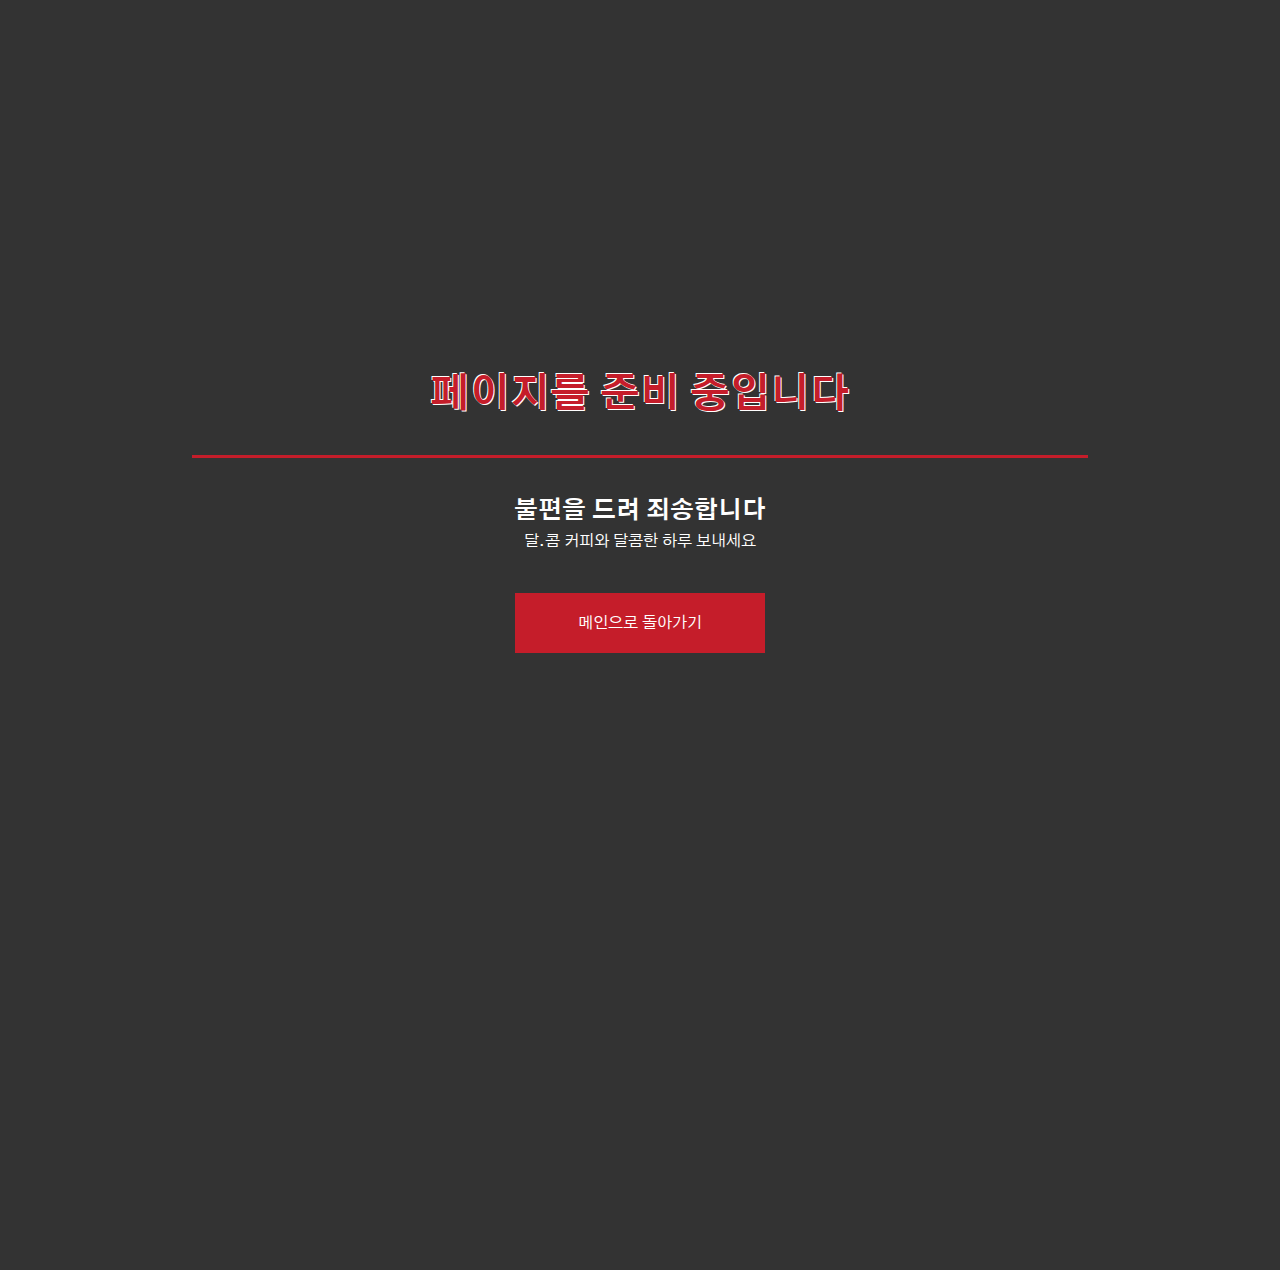
<file: sorry.html>
<!DOCTYPE html>
<html lang="ko">
<head>
	<meta name="description" content="dal.komm 커피 공식 웹사이트입니다">
    <meta name="keywords" content="커피, 달콤커피, 카페, dal.komm">
    <meta name="author" content="Rian">
    <meta name="viewport" content="width=device-width, initial-scale=1.0, user-scalable=no">
	<meta charset="UTF-8">

	<title>dal.komm COFFEE</title>

    <link rel="stylesheet" href="css/myReset.css">
    <link rel="shortcut icon" href="image/favicon.ico">
    <link href="https://fonts.googleapis.com/css?family=Gothic+A1" rel="stylesheet">

	<style>
	    body {
	    	background:#333;
	    	overflow:hidden;
	    }

	    h1 {
	    	color:#c51d2a;
	    	text-shadow:1px 1px 0px rgba(255, 255, 255, 1), -1px -1px 0px rgba(255, 255, 255, 1);
	    	font-size:40px;
	    }

	    span { display:block; width:70%; height:3px; margin:35px auto; 
	    	background: #c51d2a; top:0; }

	    h2, p { color:#fff; line-height: 1.5;}

	    .textWrap {
	    	position:relative;
	    	text-align: center;
	    	margin: 370px auto 0;
	    }

	    a { display:block; background:#c51d2a; color:#fff; width:250px; text-align:center;padding:20px 0; margin:40px auto 0;}

    </style>

</head>
<body>

  <div class="textWrap">
	<h1>페이지를 준비 중입니다</h1>
    <span></span>
	<h2>불편을 드려 죄송합니다</h2>
	<p>달.콤 커피와 달콤한 하루 보내세요</p>
  </div>

  <a href="index.html">메인으로 돌아가기</a>
	
</body>
</html>
</file>
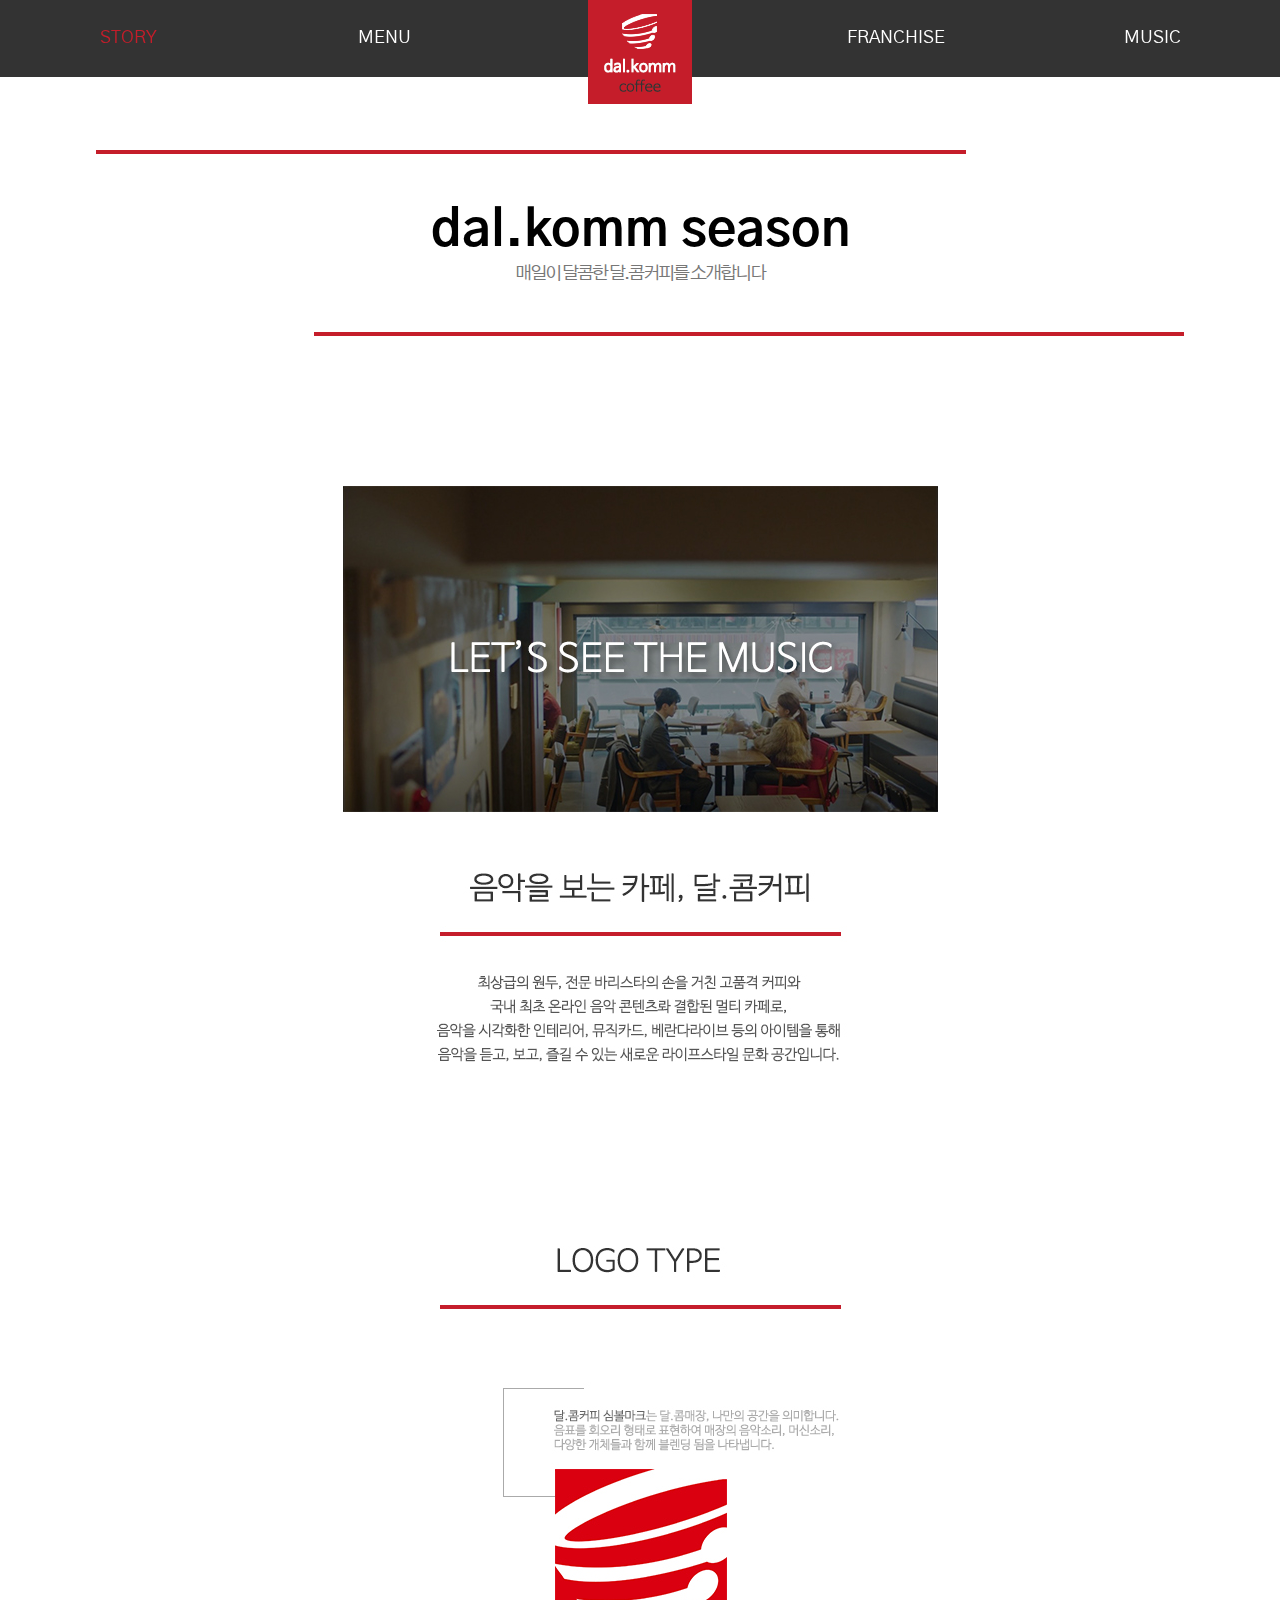
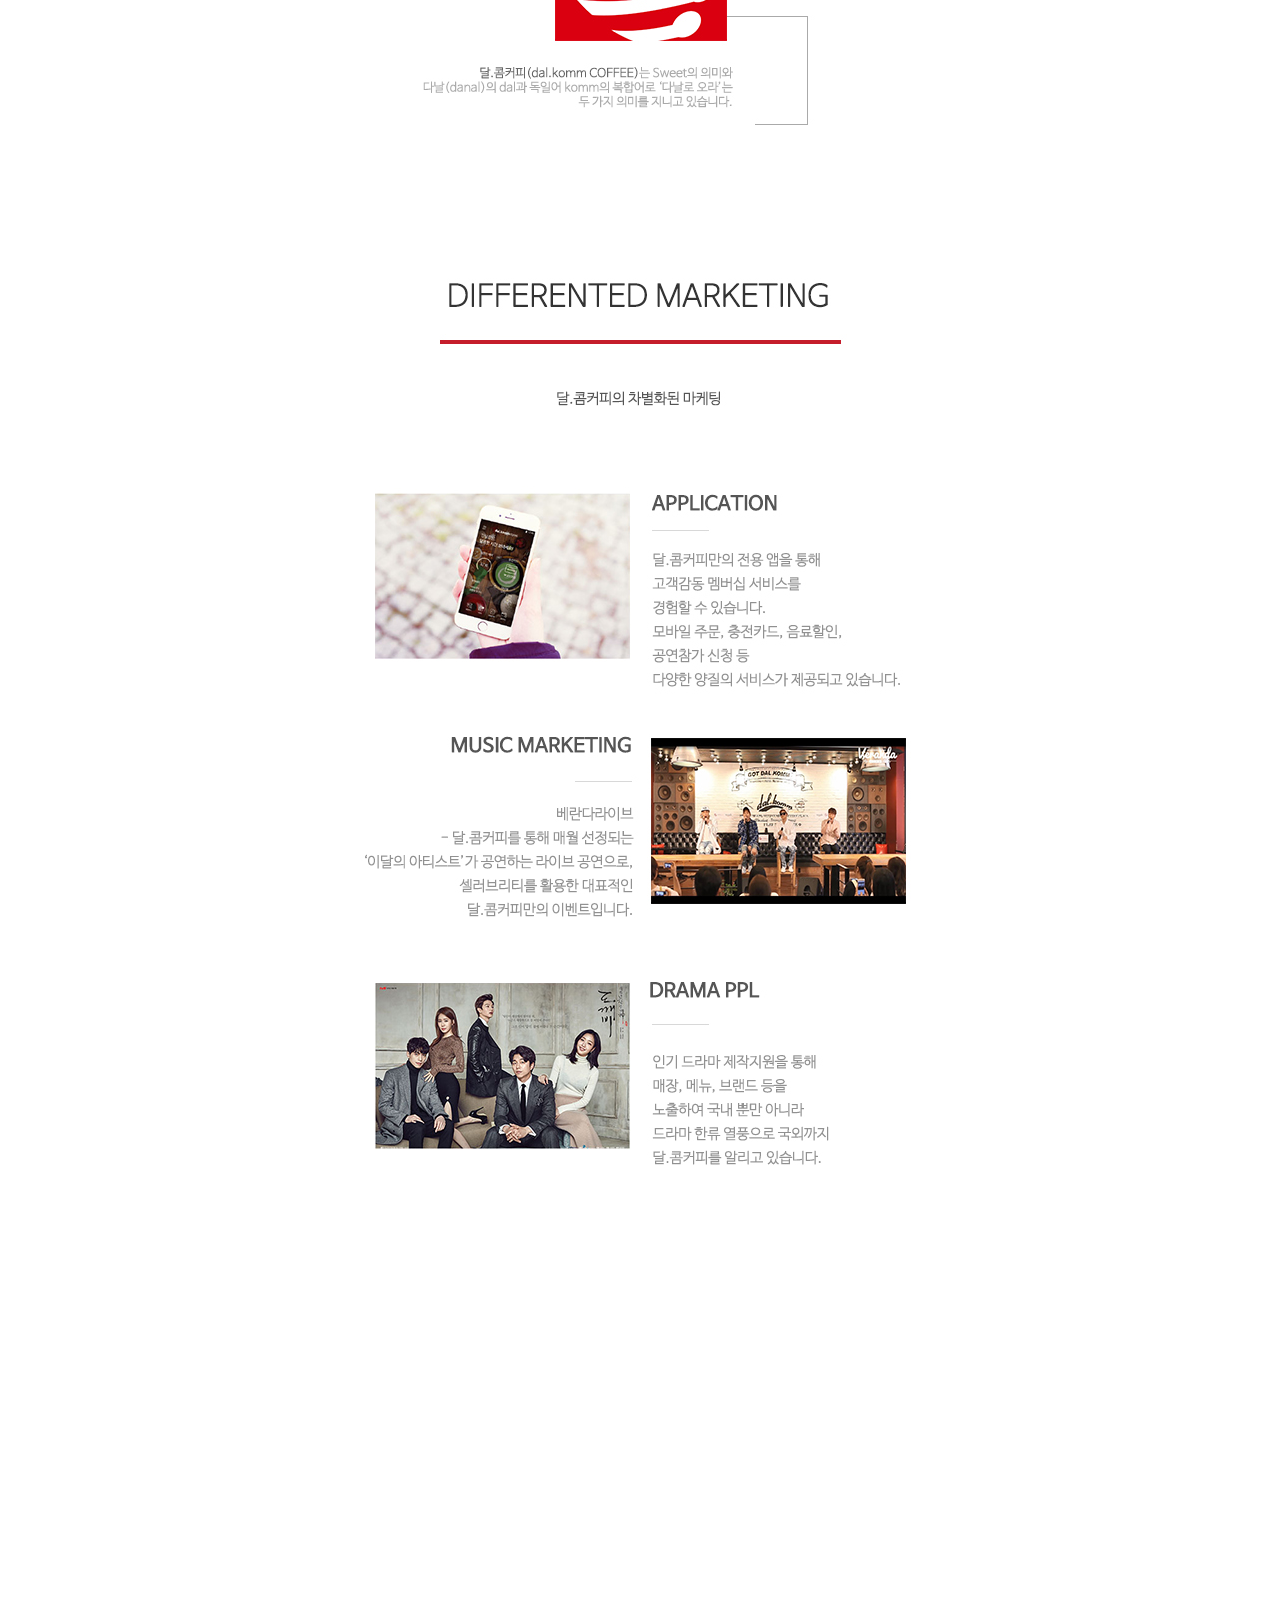
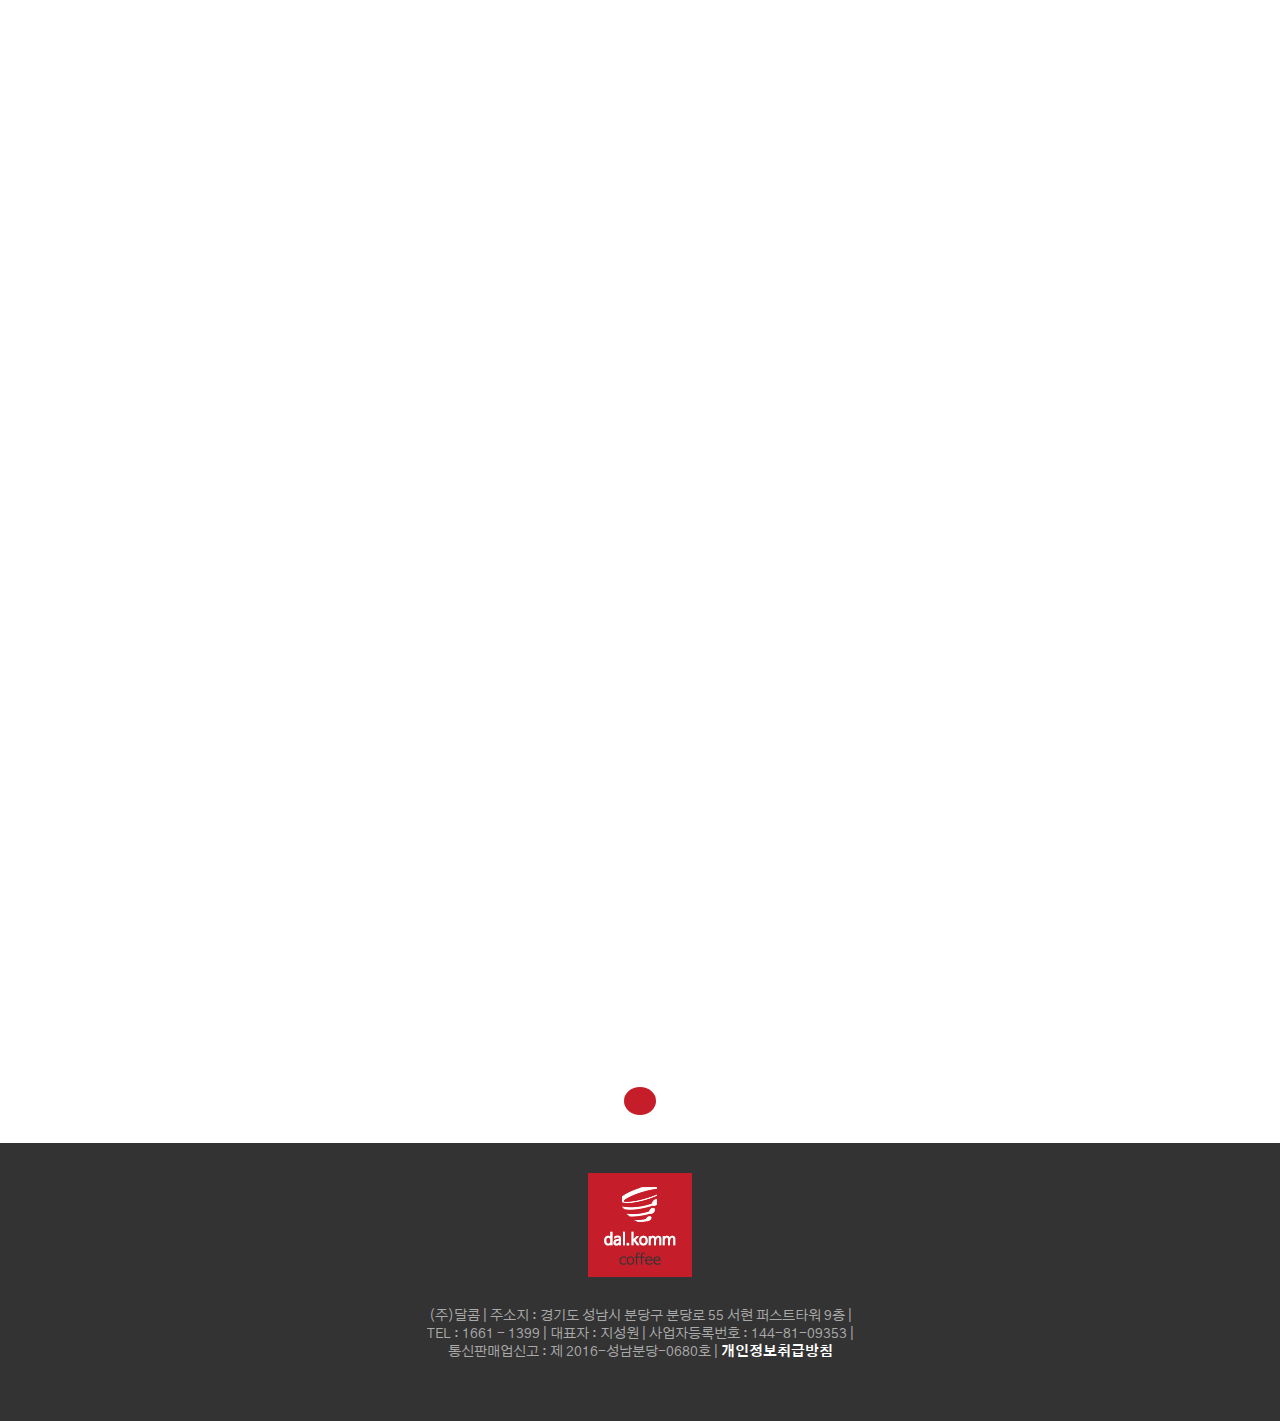
<file: story.html>
<!DOCTYPE html>
<html lang="ko">

<head>
    <meta name="description" content="dal.komm 커피 공식 웹사이트입니다">
    <meta name="keywords" content="커피, 달콤커피, 카페, dal.komm">
    <meta name="author" content="Rian">
    <meta name="viewport" content="width=device-width, initial-scale=1.0, user-scalable=no">
    <meta charset="UTF-8">
    <title>dal.komm COFFEE</title>
    <link rel="stylesheet" href="css/myReset.css">
    <link rel="stylesheet" href="css/storyCss.css">
    <link rel="shortcut icon" href="image/favicon.ico">
    <link rel="stylesheet" href="https://use.fontawesome.com/releases/v5.2.0/css/all.css" integrity="sha384-hWVjflwFxL6sNzntih27bfxkr27PmbbK/iSvJ+a4+0owXq79v+lsFkW54bOGbiDQ" crossorigin="anonymous">
    <link href="https://fonts.googleapis.com/css?family=Gothic+A1" rel="stylesheet">
 
    <script src="https://ajax.googleapis.com/ajax/libs/jquery/3.3.1/jquery.min.js"></script>
    <style>
    /*font-family: 'Gothic A1', sans-serif;*/
    </style>
</head>

<body>

    <nav class="nav">
        <a href="story.html" class="grayMenu">STORY</a>
        <a href="menu.html" class="grayMenu">MENU</a>
        <a href="index.html" class="redMenu">
            <img src="image/LOGO.png" alt="logo">
        </a>
        <a href="sorry.html" class="grayMenu" style="margin-left:20%">FRANCHISE</a>
        <a href="sorry.html" class="grayMenu">MUSIC</a>
    </nav>
    <!--//nav-->


    <div class="container">

      <div class="redlineWrap">
        <span class="redLine redLine1"></span>
        <h2>dal.komm season</h2>
        <span class="redLine redLine2"></span>

        <p>매일이 달콤한 달.콤커피를 소개합니다</p>
      </div>


      <div class="dkStory">
        <img src="image/dkStory.jpg" alt="dalkomm story"  class="dkStoryImg">
      </div>

      <iframe width="1074" height="604" src="https://www.youtube.com/embed/PJev8-B626Y" frameborder="0" allow="autoplay; encrypted-media" allowfullscreen></iframe>

      <iframe width="1074" height="604" src="https://www.youtube.com/embed/0IbqprON_mI" frameborder="0" allow="autoplay; encrypted-media" allowfullscreen></iframe>

    </div><!--//container-->

    <footer class="footer">
        <a href="#" class="goUp"><i class="fas fa-chevron-up"></i></a>
        <img src="image/LOGO.png" alt="logo">
        <p>(주)달콤 | 주소지 : 경기도 성남시 분당구 분당로 55 서현 퍼스트타워 9층 |
            <br> TEL : 1661 - 1399 | 대표자 : 지성원 | 사업자등록번호 : 144-81-09353 |
            <br> 통신판매업신고 : 제 2016-성남분당-0680호 | <span>개인정보취급방침</span>
        </p>
    </footer>
    <script src="https://ajax.googleapis.com/ajax/libs/jquery/3.3.1/jquery.min.js"></script>
    <script src="js/mainJs.js"></script>

</body>

</html>
</file>
<file: css/storyCss.css>
@charset "utf-8";




/*기본 CSS(모바일 사이즈)*/


/*내비게이션 영역*/

.nav {
    width: 100%;
    position: fixed;
    top: 0;
    z-index: 999;
}

.nav::after {
    content: "";
    display: block;
    clear: both;
}

.nav .grayMenu {
    width: 20%;
    float: left;
    background: #333;
    padding: 20px 0;
    text-align: center;
    color: #fff;
    transition: all 0.3s ease;
}

.nav .grayMenu:hover {
    color: #c51d2a;
}

.nav .redMenu {
    width: 20%;
    float: left;
    background: #333;
    height: 60px;
    position: absolute;
    top: 0;
}

.redMenu img {
    display: block;
    margin: 0 auto;
}




/*콘테이너 영역*/

.container {
    width: 90%;
    margin: 0 auto;
}


.redlineWrap {
    margin: 150px auto;
    position: relative;
    cursor: default;
}

.redLine {
    display: block;
    width: 80%;
    max-width: 1200px;
    height: 4px;
    background: #c51d2a;
    position: absolute;
}

.redLine1 {
    left: 0;
}

.redLine2 {
    right: 0;
    bottom: 0;
}

.redlineWrap h2 {
    font-size: 50px;
    text-align: center;
    padding-top: 50px;
}

.redlineWrap p {
    font-size: 18px;
    color: #777;
    letter-spacing: -2px;
    text-align: center;
    padding-bottom: 50px;
}

.dkStory {
    width: 90%;
    max-width: 1200px;
    margin: 0 auto;
    height: 2399px;
    /* background: url(../image/dkstory.jpg) no-repeat center; */
}
.dkStoryImg{
    display:block;
    margin: 0 auto;
    height: 2399px;
}

.container iframe {
    width: 90%;
    max-width: 1200px;
    margin: 50px auto;
    display: block;
}




/*푸터 영역*/

.footer {
    width: 100%;
    background: #333;
    position: relative;
    padding: 30px 15px;
    margin-top: 150px;
}

.footer a {
    position: absolute;
    bottom: 110%;
    display: block;
    padding: 14px 16px;
    background: #c51d2a;
    color: #333;
    left: 50%;
    transform: translateX(-50%);
    border-radius: 50%;
}

.footer a:hover {
    background: #333;
    color: #c51d2a;
}

.footer a i {
    font-size: 20px;
}

.footer img {
    display: block;
    margin: 0 auto;
}

.footer p {
    color: #aaa;
    font-size: 14px;
    margin: 30px 0;
    text-align: center;
}

.footer p span {
    cursor: pointer;
    font-weight: bolder;
    color: #fff;
}





/*PC CSS*/

@media screen and (min-width:900px) {

    /*내비게이션 영역*/
    .nav .grayMenu {
        padding: 27px 0;
        font-size: 18px;
    }

    .nav .redMenu {
        height: 77px;
        transition: all 0.3s ease;
    }
    /*콘테이너 영역*/
    .container {
        max-width: 1200px;
        width: 85%;
    }
    /*푸터 영역*/
    .footer {
        clear: both;
    }
}
</file>
<file: css/myReset.css>
﻿@charset "utf-8";

/* CCS 초기화 */
html, body, div, span, object, iframe, h1, h2, h3, h4, h5, h6, p, blockquote, pre, abbr, address, cite, code, del, dfn, em, img, ins, kbd, q, samp, small, strong, sub, sup, var, b, i, dl, dt, dd, ol, ul, li, fieldset, form, label, table, caption, tbody, tfoot, thead, tr, th, td, article, aside, canvas, details, figcaption, figure, footer, header, hgroup, menu, nav, section, summary, time, mark, audio, video {
  margin:0; padding:0; box-sizing:border-box;
}


body, html { position:relative; height:100%; font-family: 'Gothic A1', sans-serif;}

nav ul, li { list-style:none; }

a { margin:0; padding:0; font-size:100%; text-decoration:none; }

::selection { background:#c51d2a; color:#fff; }
</file>
